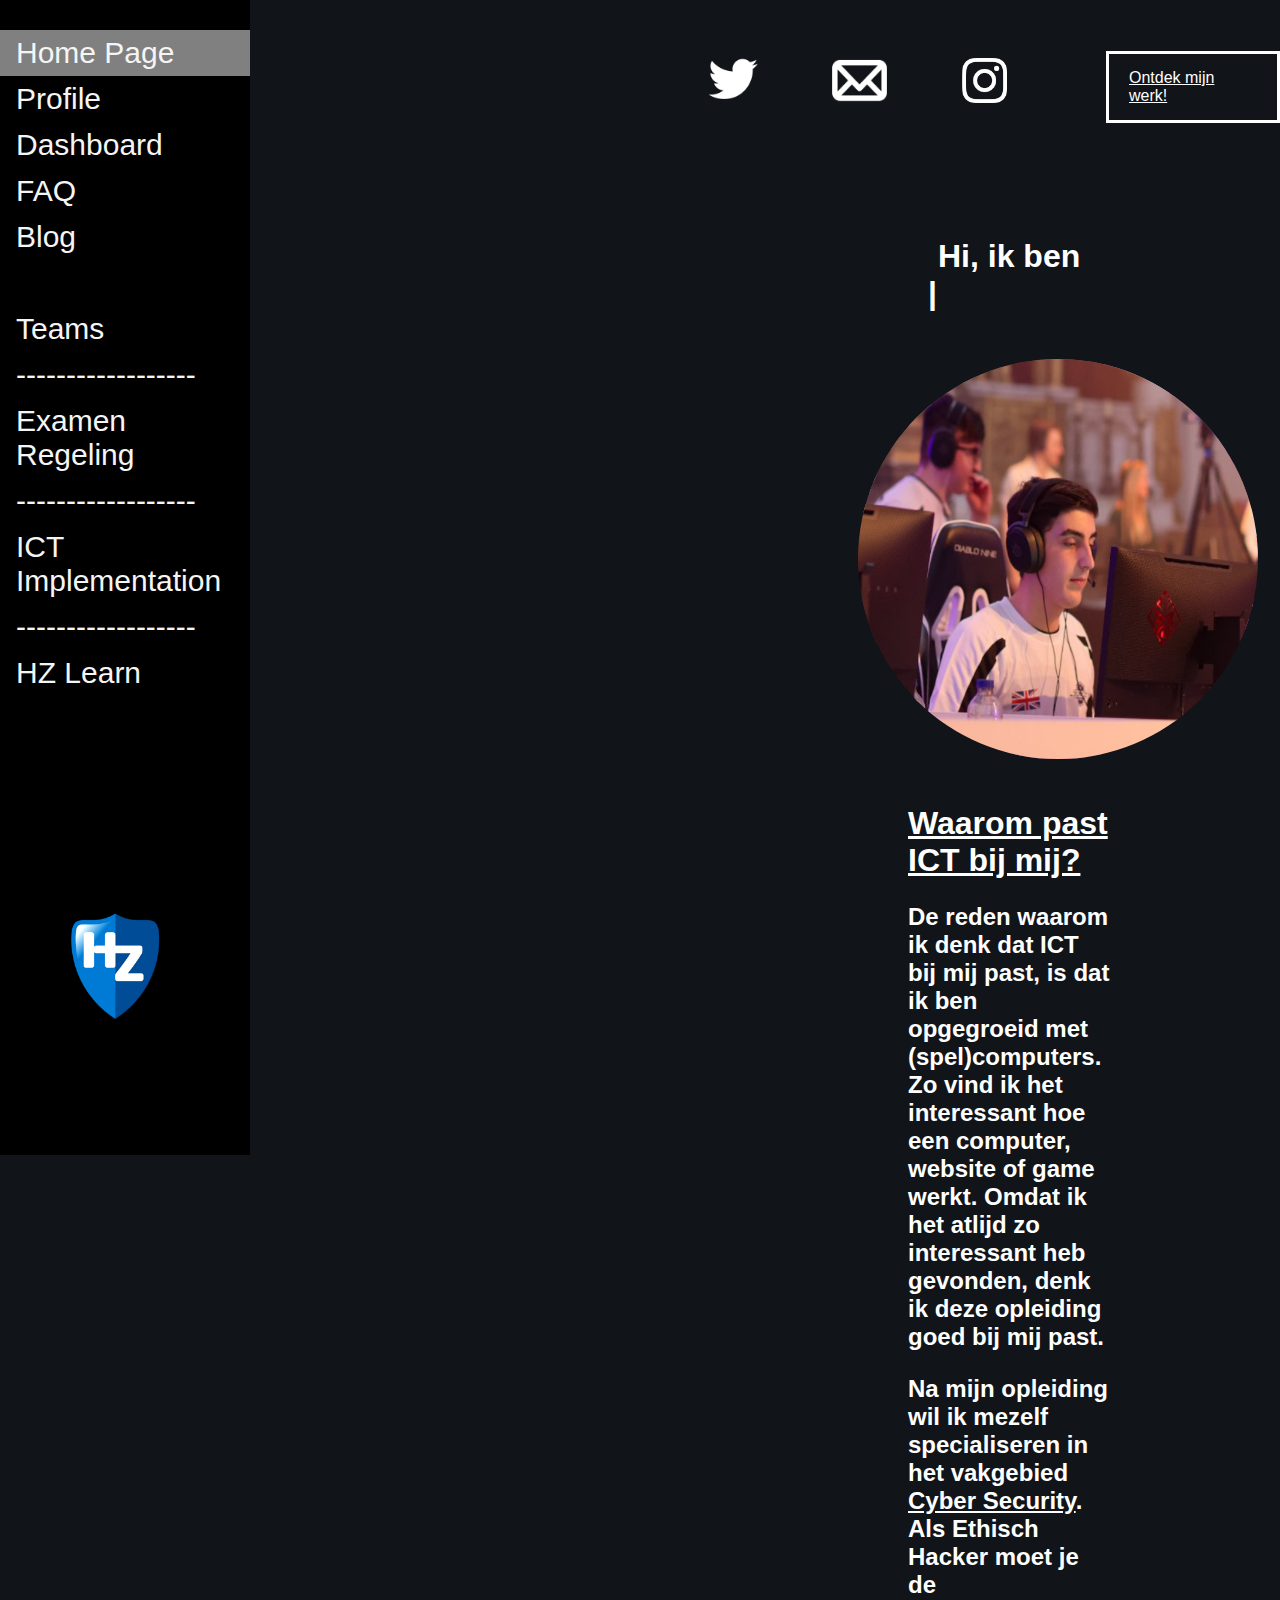
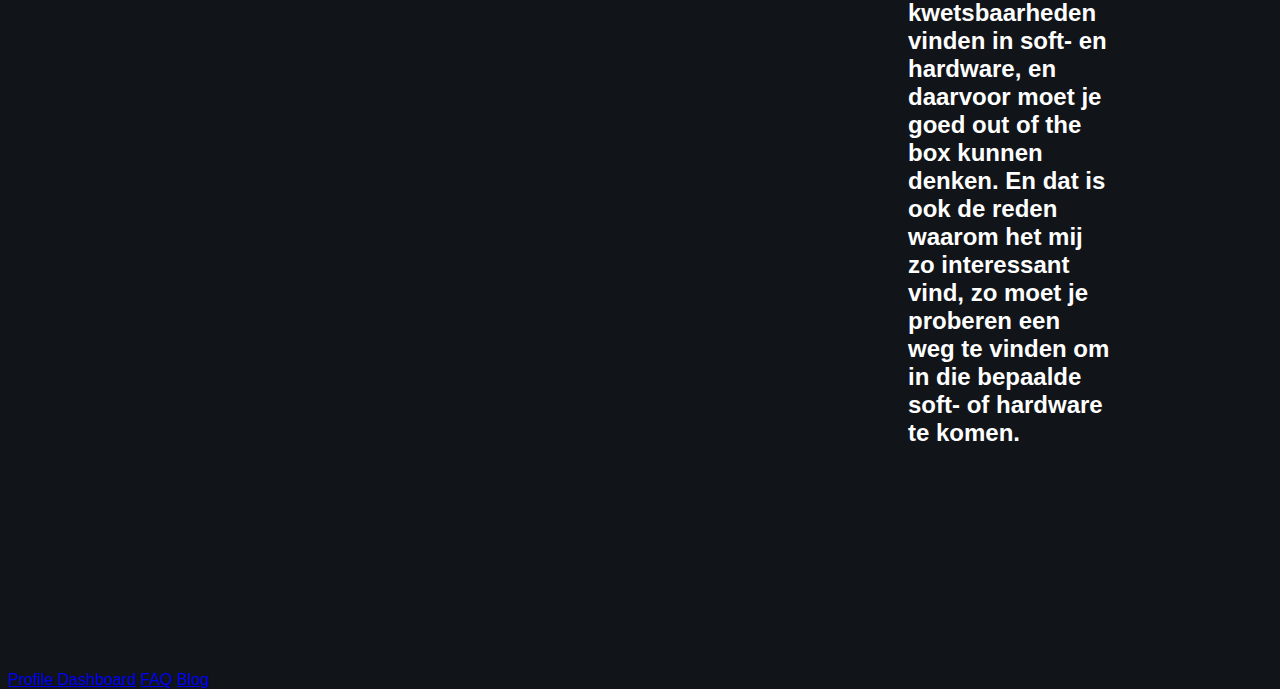
<file: index.html>
<DOCTYPE html>
<html lang="nl">
     
  <head>
         <meta charset="UTF8">
         <link rel="stylesheet" href="css/style-general.css"> 
         <link rel="stylesheet" href="css/style-index.css"> 
         <title>Home Page</title>
   </head>
      
      
   <body>
    <div class="sidebar">
      <a href="index.html" class="active">Home Page</a>
      <a href="profile.html">Profile</a>
      <a href="dashboard.html">Dashboard</a>
      <a href="faq.html">FAQ</a>
      <a href="blog.html">Blog</a>
      <a>&nbsp</a>
      <a href="https://teams.microsoft.com/l/channel/19%3a2e2afa0286b04932be16cb8ad2d9d2c0%40thread.skype/Algemeen?groupId=95bddebc-a340-4d88-81fc-b80e0bfc70c3&amp;tenantId=4c16deb3-342d-4fca-bcd5-b1429308034c">Teams</a>
      <a>------------------</a>
      <a href="https://hz.nl/uploads/documents/1.4-Over-de-HZ/1.4.3.-Regelingen-en-documenten/NL/5.-Onderwijs-examenregelingen/Onderwijs-en-examenregeling/OER-HZ-Bacheloropleiding-voltijd-2022-2023-DEF-13-juni.pdf">Examen Regeling </a>
      <a>------------------</a>
      <a href="https://hz.nl/uploads/documents/1.4-Over-de-HZ/1.4.3.-Regelingen-en-documenten/OERS/2021-2022/11.-Uitvoeringsregeling-OER-ICT-Voltijd-2021-2022.pdf">ICT Implementation</a>
      <a>------------------</a>
      <a href="https://learn.hz.nl/course/view.php?id=23602#section-1">HZ Learn</a>
      <a class="hzlogo" href="https://hz.nl/"> <img src="img/hz-logo%20(1)_low.png" alt="HZ Logo" width="150" height="150"></a>
    </div>

   <header>       
       <a  class="twitterlink" href="http://www.twitter.com/@TubieSwims">
         <img src="img/twitterwit.png" alt="Twitter" width="50" height="50">
       </a> 
       <a  class="instalink" href="https://www.instagram.com/uriel.baron/">
         <img src="img/TQnew-Instagram-Qlogo-white-glyph-1200x1199.png" alt="Instagram" width="45" height="45">
       </a>
       <a  class="maillink"  href="mailto:baro0002@hz.nl ?subject=[Contact]">
          <img src="img/mail.png" alt="mail" width="55"  height="55">
       </a>
       <a class="Githublink" href="https://github.com/UBaron">Ontdek mijn werk!</a>
   </header>

       <h1 class="typewriter"> Hi, ik ben Uriël :)</h1>
   <main>
       <div class="hoverpic">
          <img class="profilepicback" src="img/unicornme.png" alt="ProfilePic2">
          <img class="profilepicfront" src="img/WeLAN.png" alt="ProfilePic1">
     
          
   <section class="waaromict">
          <h1> <u>Waarom past ICT bij mij?</u></h1>
        
          <h2> 
             <p> De reden waarom ik denk dat ICT bij mij past, 
              is dat ik ben opgegroeid met (spel)computers.
              Zo vind ik het interessant hoe een computer, website of game werkt.
              Omdat ik het atlijd zo interessant heb gevonden, 
              denk ik deze opleiding goed bij mij past.
              </p>
              <p>
                
              </p>
             <p> Na mijn opleiding wil ik mezelf specialiseren in het vakgebied
              <u>Cyber Security</u>. Als Ethisch Hacker moet je de kwetsbaarheden vinden
              in soft- en hardware, en daarvoor moet je goed out of the box kunnen denken.
              En dat is ook de reden waarom het mij zo interessant vind, zo moet je 
              proberen een weg te vinden om in die bepaalde soft- of hardware te komen.
              </p>
          </h2>
    </section>

     <nav>
        <a href="profile.html"> Profile </a>  
        <a href="dashboard.html">Dashboard</a>
        <a href="faq.html">FAQ</a>
        <a href="blog.html">Blog</a>
     </nav>

     </main>

   </body>

 </html>
     
 <Directhost "C:/Users/baron/Desktop/GIT PULL"
 <Directory "C:/Users/baron/Desktop/GIT PULL"
</file>
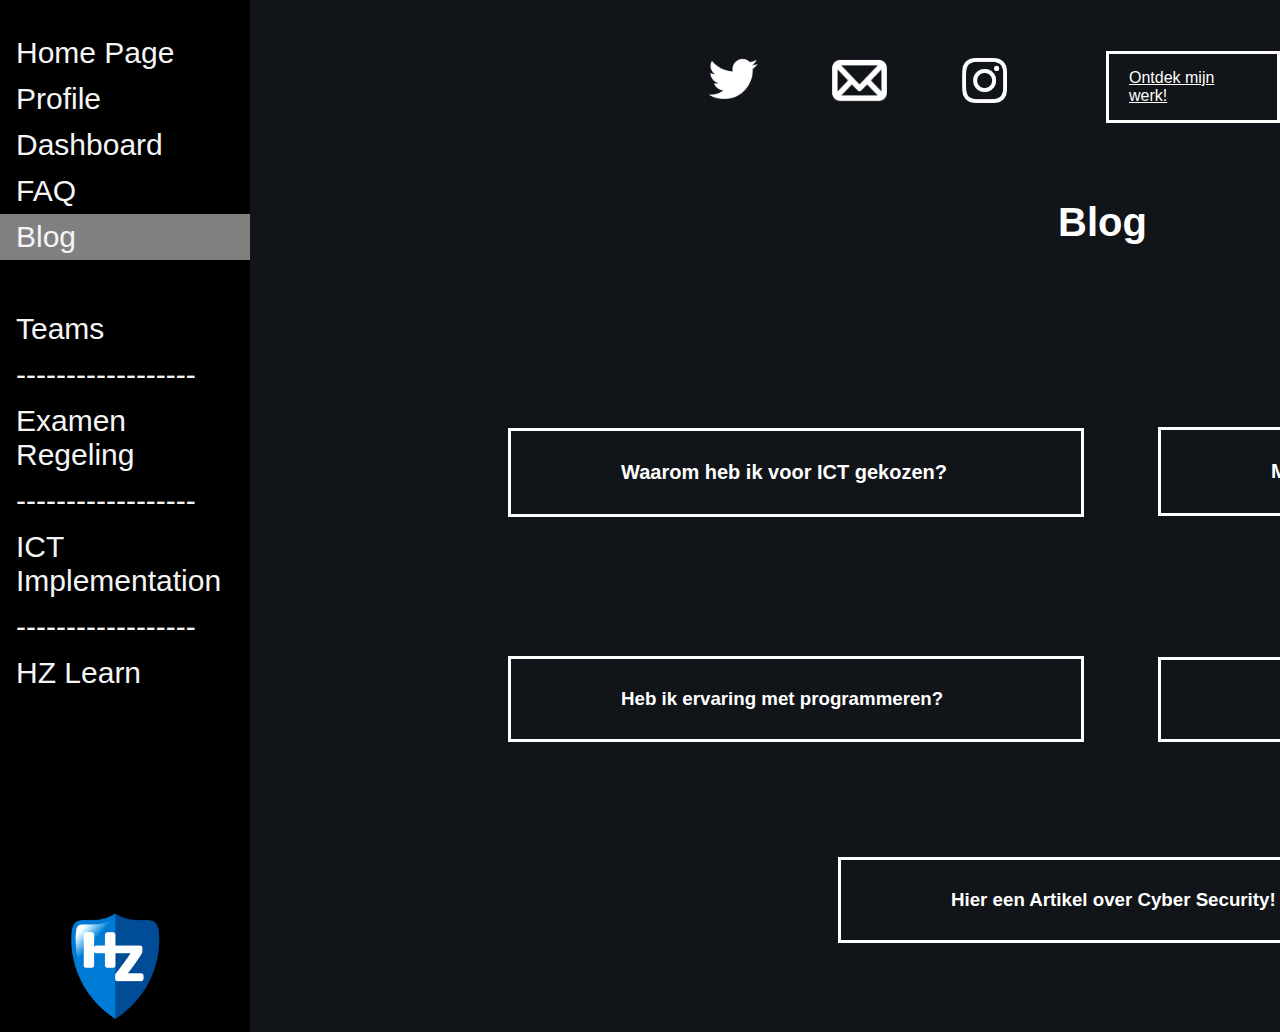
<file: blog.html>
<DOCTYPE html>
  <html lang="nl">

  <head>
    <meta charset="UTF8">
    <link rel="stylesheet" href="css/style-general.css">
    <link rel="stylesheet" href="css/style-blog.css">
    <title>Blog</title>
  </head>

  <body>
    <div class="sidebar">
      <a href="index.html">Home Page</a>
      <a href="profile.html">Profile</a>
      <a href="dashboard.html">Dashboard</a>
      <a href="faq.html">FAQ</a>
      <a href="blog.html" class="active">Blog</a>
      <a>&nbsp</a>
      <a href="https://teams.microsoft.com/l/channel/19%3a2e2afa0286b04932be16cb8ad2d9d2c0%40thread.skype/Algemeen?groupId=95bddebc-a340-4d88-81fc-b80e0bfc70c3&amp;tenantId=4c16deb3-342d-4fca-bcd5-b1429308034c">Teams</a>
      <a>------------------</a>
      <a href="https://hz.nl/uploads/documents/1.4-Over-de-HZ/1.4.3.-Regelingen-en-documenten/NL/5.-Onderwijs-examenregelingen/Onderwijs-en-examenregeling/OER-HZ-Bacheloropleiding-voltijd-2022-2023-DEF-13-juni.pdf">Examen Regeling </a>
      <a>------------------</a>
      <a href="https://hz.nl/uploads/documents/1.4-Over-de-HZ/1.4.3.-Regelingen-en-documenten/OERS/2021-2022/11.-Uitvoeringsregeling-OER-ICT-Voltijd-2021-2022.pdf">ICT Implementation</a>
      <a>------------------</a>
      <a href="https://learn.hz.nl/course/view.php?id=23602#section-1">HZ Learn</a>
      <a class="hzlogo" href="https://hz.nl/"> <img src="img/hz-logo%20(1)_low.png" alt="HZ Logo" width="150" height="150"></a>
    </div>

    <header>
      <a class="twitterlink" href="http://www.twitter.com/@TubieSwims">
        <img src="img/twitterwit.png" alt="Twitter" width="50" height="50">
      </a>
      <a class="instalink" href="https://www.instagram.com/uriel.baron/">
        <img src="img/TQnew-Instagram-Qlogo-white-glyph-1200x1199.png" alt="Instagram" width="45" height="45">
      </a>
      <a class="maillink" href="mailto:baro0002@hz.nl ?subject=[Contact]">
        <img src="img/mail.png" alt="mail" width="55" height="55">
      </a>
      <a class="Githublink" href="https://github.com/UBaron">Ontdek mijn werk!</a>
    </header>

    <Main>




        <h2 class="BlogTitle">Blog</h2>

            <div>
        <label for="check1" class="togButton1">
          <h3 class="choicehead">Waarom heb ik voor ICT gekozen?</h3>
        </label>
        <input type="checkbox" class="togCheck1" id="check1" />
        <div class="togContent1">
          <p class="choicetext">Momenteel is er veel vraag naar ICT'ers, zo weet ik dat ik
            na het behalen van mijn diploma snel aan de slag kan! Ook is het inkomen van een ICT'er
            best hoog, en dat maakt het nog beter! Maar het belangrijkste voor mij is, is dat ik
            het met plezier ga doen. En op het moment heb ik het echt naar mijn zin! Na het behalen
            van mijn diploma, wil ik mij gaan specialiseren als Ethisch Hacker. Daarvoor moet je een
            diploma ICT voor hebben.
          </p>
        </div>
      </div>

      <div>
        <label for="check2" class="togButton2">
          <h3 class="swothead">Mijn persoonlijke SWOT analyse.</h3>
        </label>
        <input type="checkbox" class="togCheck2" id="check2" />
        <div class="togContent2">
          <p>
          <ol class="swottext">
            <li>Strengths:
              <ul>
                <li>Doorzettingsvermogen (haal altijd wel het beste uit mezelf</li>
                <li>Concentratie: Kan in 1 stuk door voor een lange tijd werken, zonder afgeleid te worden. </li>
                <li>Georganiseerd: Ik probeer altijd zo georganiseerd mogelijk te werken, om stress en fouten te
                  vermijden.</li>
              </ul>
            </li>
            <li>Weaknesses: Meer zelfverzekerd zijn over wat ik doe, soms vraag ik om bevestiging. Maar achteraf blijkt
              het dat het niet nodig was.</li>
            <li>Opportunities: Door een stage/project een goede werkgever kan gaan vinden.</li>
            <li>Threats: Deadlines niet halen omdat je in een groep moet werken. Wanneer andere hun zaken niet op orde
              hebben, gaat dat invloed hebben op het resultaat.</li>
          </ol>
          </p>
        </div>
      </div>

      <div>
        <label for="check3" class="togButton3">
          <h3 class="prohead">Heb ik ervaring met programmeren?</h3>
        </label>
        <input type="checkbox" class="togCheck3" id="check3" />
        <div class="togContent3">
          <p class="protext">Dit is de eerste keer dat ik iets met HTML en CSS doe.
            2 weken geleden is het de eerste keer dat ik het ooit had gezien/gebruikt.
            Maar ik vind het oprecht super leuk en interessant om te doen.
            Het meest interessantste vind ik dat je letterlijk alles kan maken wat je wilt!</p>
        </div>
      </div>

      <div>
        <label for="check4" class="togButton4">
          <h3 class="feedhead">Mijn feedback op mijn SKC.</h3>
        </label>
        <input type="checkbox" class="togCheck4" id="check4" />
        <div class="togContent4">
          <p class="feedtext"> Mevrouw Weertjes had een positieve feedback op mijn SWOT,
            zo vond ze het goed dat ik de risico's herkende van het werken in een groep. Ook vond
            ze het interessant dat ik wilde gaan doen met Cyber Security, ze legde toen ook uit
            dat we "Cyber Security" pas in het tweede jaar kregen. Ook gaf ze de tip me om veel
            feedback te vragen! Zo leer ik het meeste en een ontwikkelingspunt van deze opleiding!
            Zelf ben ik blij met de feedback die mevrouw Weertjes heeft gegeven!
          </p>
        </div>
      </div>

      <div>
        <label for="check5" class="togButton5">
          <h3 class="arthead">Hier een Artikel over Cyber Security!</h3>
        </label>
        <input type="checkbox" class="togCheck5" id="check5" />
        <div class="togContent5">
          <p class="arttext">Klik <a class="artlink"
              href="https://www.compact.nl/articles/cyber-security-een-onderwerp-voor-aan-de-bestuurstafel/">hier</a>
            voor een artikel over Cyber Security!</p>
        </div>
      </div>

    </Main>
  </body>

  </html>


  <Directhost "C:/Users/baron/Desktop/GIT PULL" <Directory "C:/Users/baron/Desktop/GIT PULL"
</file>
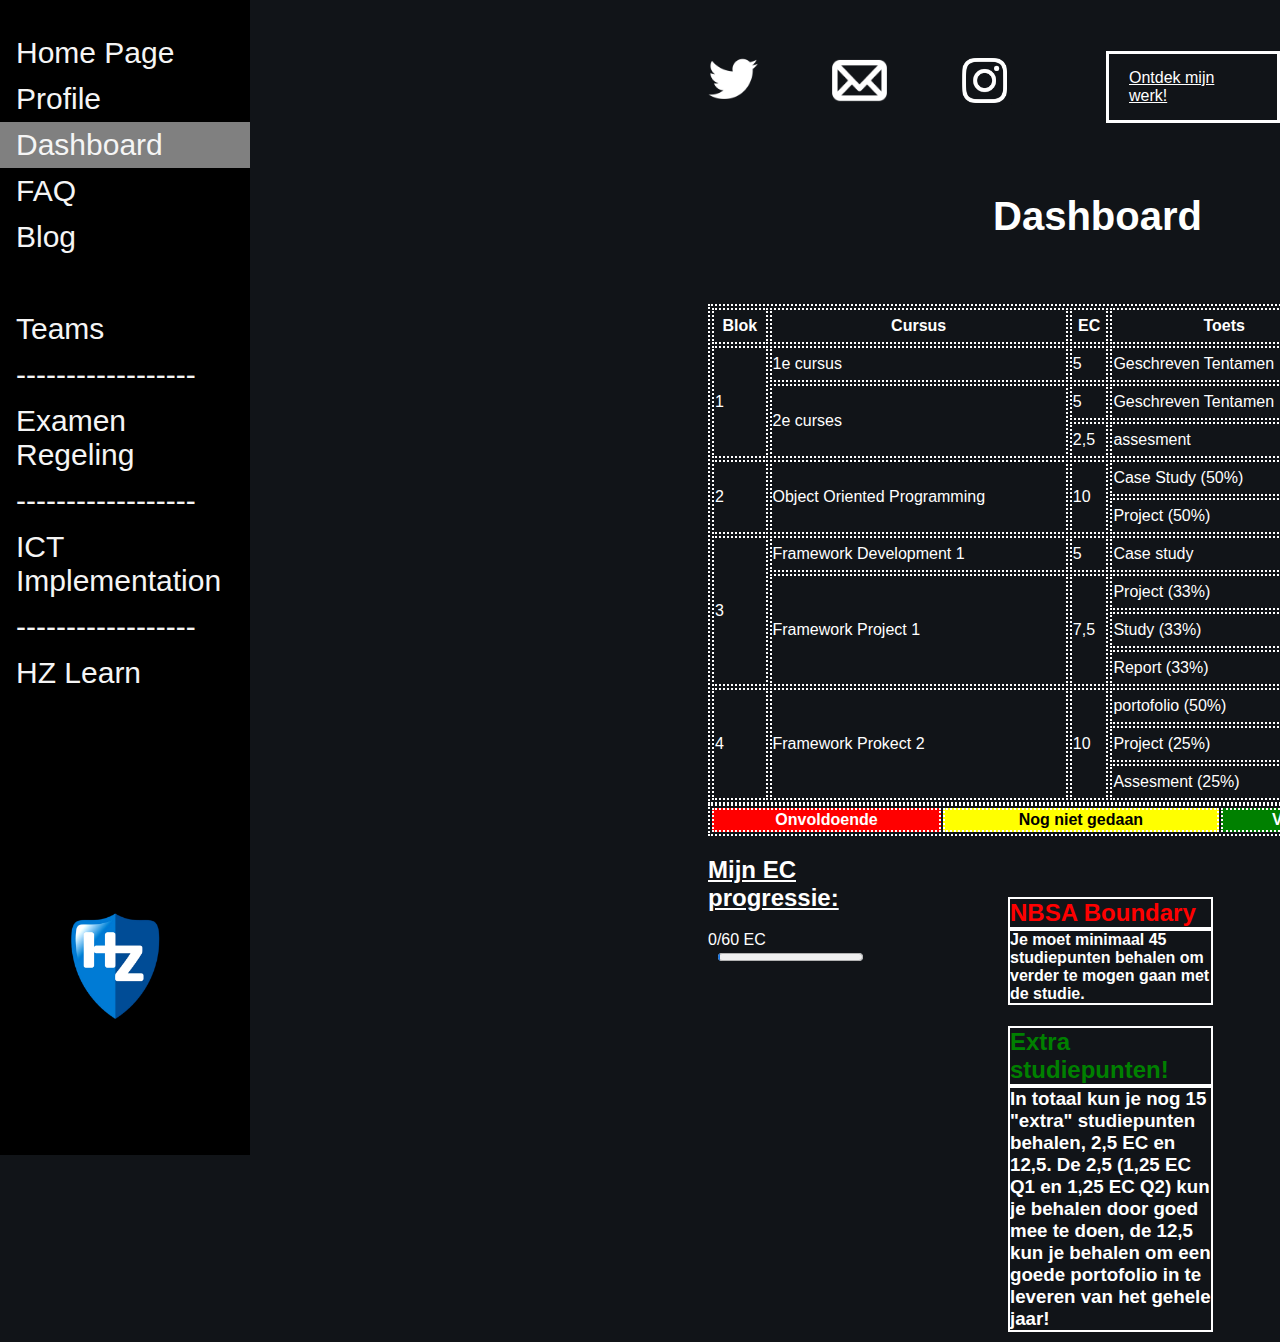
<file: dashboard.html>
<DOCTYPE html>
  <html lang="nl">

  <head>
    <meta charset="UTF8">
    <link rel="stylesheet" href="css/style-general.css">
    <link rel="stylesheet" href="css/style-dashboard.css">
    <title>Dashboard</title>
  </head>

  <body>
    <div class="sidebar">
      <a href="index.html">Home Page</a>
      <a href="profile.html">Profile</a>
      <a href="dashboard.html" class="active">Dashboard</a>
      <a href="faq.html">FAQ</a>
      <a href="blog.html">Blog</a>
      <a>&nbsp</a>
      <a href="https://teams.microsoft.com/l/channel/19%3a2e2afa0286b04932be16cb8ad2d9d2c0%40thread.skype/Algemeen?groupId=95bddebc-a340-4d88-81fc-b80e0bfc70c3&amp;tenantId=4c16deb3-342d-4fca-bcd5-b1429308034c">Teams</a>
      <a>------------------</a>
      <a href="https://hz.nl/uploads/documents/1.4-Over-de-HZ/1.4.3.-Regelingen-en-documenten/NL/5.-Onderwijs-examenregelingen/Onderwijs-en-examenregeling/OER-HZ-Bacheloropleiding-voltijd-2022-2023-DEF-13-juni.pdf">Examen Regeling </a>
      <a>------------------</a>
      <a href="https://hz.nl/uploads/documents/1.4-Over-de-HZ/1.4.3.-Regelingen-en-documenten/OERS/2021-2022/11.-Uitvoeringsregeling-OER-ICT-Voltijd-2021-2022.pdf">ICT Implementation</a>
      <a>------------------</a>
      <a href="https://learn.hz.nl/course/view.php?id=23602#section-1">HZ Learn</a>
      <a class="hzlogo" href="https://hz.nl/"> <img src="img/hz-logo%20(1)_low.png" alt="HZ Logo" width="150" height="150"></a>
    </div>

    <header>
      <a class="twitterlink" href="http://www.twitter.com/@TubieSwims">
        <img src="img/twitterwit.png" alt="Twitter" width="50" height="50">
      </a>
      <a class="instalink" href="https://www.instagram.com/uriel.baron/">
        <img src="img/TQnew-Instagram-Qlogo-white-glyph-1200x1199.png" alt="Instagram" width="45" height="45">
      </a>
      <a class="maillink" href="mailto:baro0002@hz.nl ?subject=[Contact]">
        <img src="img/mail.png" alt="mail" width="55" height="55">
      </a>
      <a class="Githublink" href="https://github.com/UBaron">Ontdek mijn werk!</a>
    </header>

    <Main>
      <h1 class="dashtitle">Dashboard</h1>
      <div>
        <table class="tabel">
          <tr>
            <th>Blok </th>
            <th>Cursus</th>
            <th>EC</th>
            <th>Toets</th>
            <th>Cijfer</th>
          </tr>
          <tr>
            <td rowspan="3">1</td>
            <td>1e cursus</td>
            </td>
            <td>5</td>
            <td>Geschreven Tentamen</td>
            <td class="TBA">TBA</td>
          </tr>
          <tr>
            <td rowspan="2"> 2e curses</th>
            <td>5</th>
            <td>Geschreven Tentamen</th>
            <td class="TBA">TBA</td>
          </tr>
          <tr>
            <td>2,5</td>
            <td>assesment</td>
            <td class="TBA">TBA</td>
          </tr>
          <tr>
            <td rowspan="2">2</td>
            <td rowspan="2">Object Oriented Programming</td>
            <td rowspan="2">10</td>
            <td>Case Study (50%)</td>
            <td class="TBA">TBA</td>
          </tr>
          <tr>
            <td>Project (50%)</td>
            <td class="TBA">TBA</td>
          </tr>
          <tr>
            <td rowspan="4">3</td>
            <td>Framework Development 1</td>
            <td> 5</td>
            <td>Case study</td>
            <td class="TBA">TBA</td>
          </tr>
          <tr>
            <td rowspan="3">Framework Project 1</td>
            <td rowspan="3">7,5</td>
            <td>Project (33%)</td>
            <td class="TBA">TBA</td>
          </tr>
          <tr>
            <td>Study (33%)</td>
            <td class="TBA">TBA</td>>
          </tr>
          <tr>
            <td>Report (33%)</td>
            <td class="TBA">TBA</td>
          </tr>
          <tr>
            <td rowspan="4">4</td>
            <td rowspan="4">Framework Prokect 2</td>
            <td rowspan="4">10</td>
            <td>portofolio (50%)</td>
            <td class="TBA">TBA</td>
          </tr>
          <tr>
            <td>Project (25%)</td>
            <td class="TBA">TBA</td>
          </tr>
          <tr>
            <td>Assesment (25%)</td>
            <td class="TBA">TBA</td>
          </tr>
        </table>

        <table class="cijfers">
          <tr>
            <th class="onvoldoende">Onvoldoende</th>
            <th class="nietgdn">Nog niet gedaan</th>
            <th class="voldoende">Voldoende</th>
          </tr>
        </table>
      </div>


      <div>
        <h2 class="ptitle">Mijn EC progressie:</h2>
        <label class="plabel" for="progressbar">0/60 EC</label>
        <progress class="pbar" id="progressbar" value="1" max="60"> 0%</progress>
      </div>

      <div>
        <h2 class="nbsatitle"> NBSA Boundary</h2>
        <h4 class="nbsatext"> Je moet minimaal 45 studiepunten behalen om verder te mogen gaan met de studie.</h4>
      </div>

      <div>
        <h2 class="extraec"> Extra studiepunten! </h2>
        <h3 class="ectext">In totaal kun je nog 15 "extra" studiepunten behalen, 2,5 EC en 12,5.
          De 2,5 (1,25 EC Q1 en 1,25 EC Q2) kun je behalen door goed mee te doen,
          de 12,5 kun je behalen om een goede portofolio in te leveren van het gehele jaar!
        </h3>
      </div>


    </Main>
  </body>

  </html>



  <Directhost "C:/Users/baron/Desktop/GIT PULL" <Directory "C:/Users/baron/Desktop/GIT PULL"
</file>
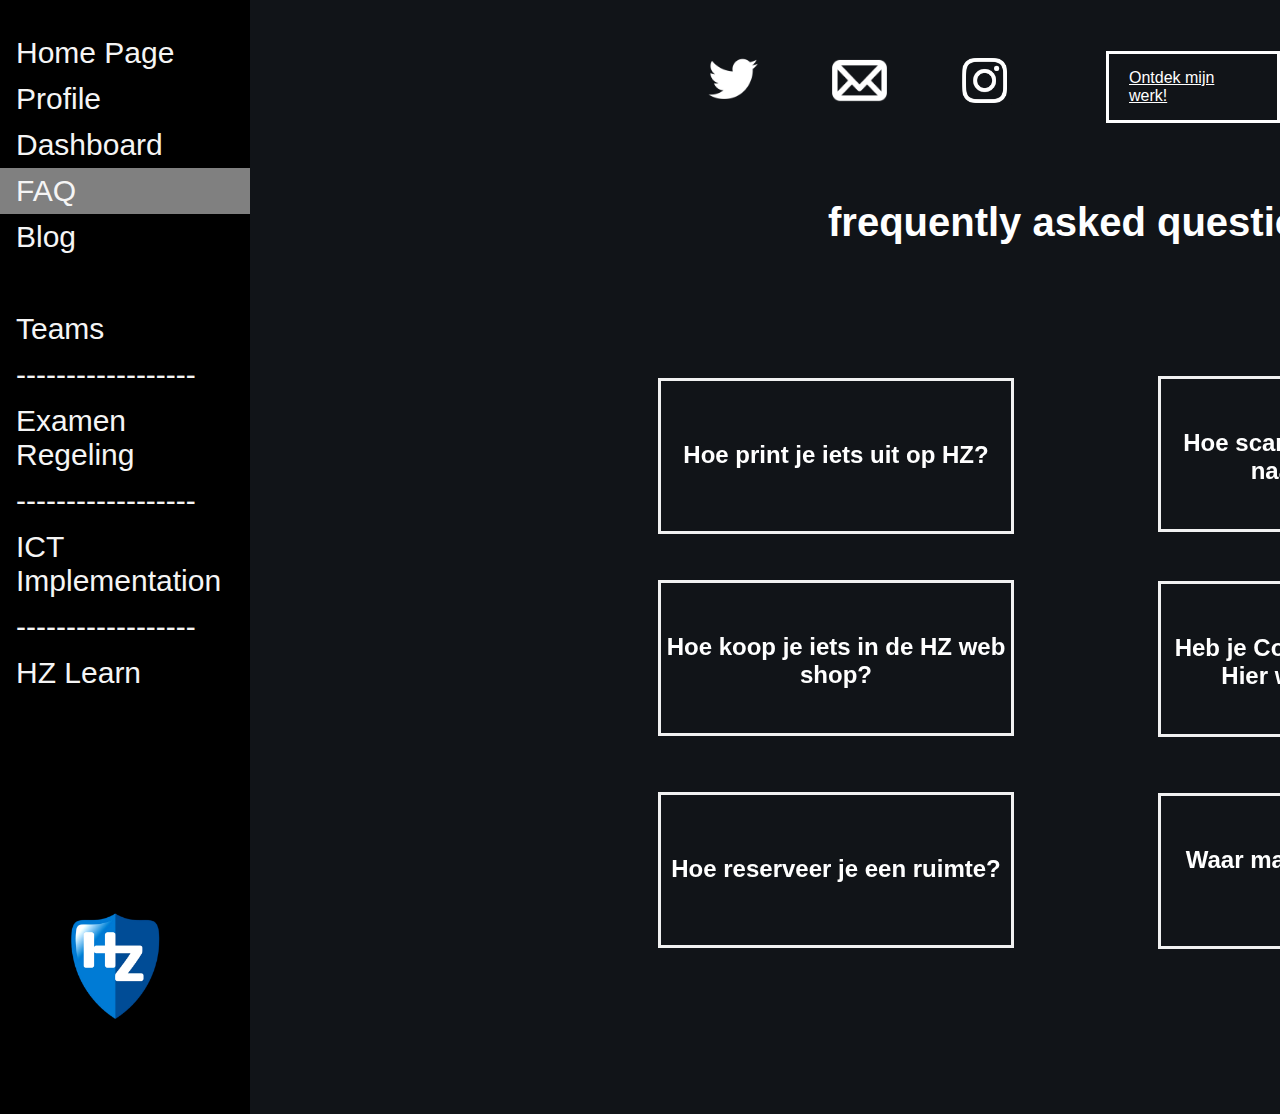
<file: faq.html>
<DOCTYPE html>
  <html lang="nl">

  <head>
    <meta charset="UTF8">
    <link rel="stylesheet" href="css/style-general.css">
    <link rel="stylesheet" href="css/style-faq.css">
    <title>FAQ</title>
  </head>

  <body>
    <div class="sidebar">
      <a href="index.html">Home Page</a>
      <a href="profile.html">Profile</a>
      <a href="dashboard.html">Dashboard</a>
      <a href="faq.html" class="active">FAQ</a>
      <a href="blog.html">Blog</a>
      <a>&nbsp</a>
      <a href="https://teams.microsoft.com/l/channel/19%3a2e2afa0286b04932be16cb8ad2d9d2c0%40thread.skype/Algemeen?groupId=95bddebc-a340-4d88-81fc-b80e0bfc70c3&amp;tenantId=4c16deb3-342d-4fca-bcd5-b1429308034c">Teams</a>
      <a>------------------</a>
      <a href="https://hz.nl/uploads/documents/1.4-Over-de-HZ/1.4.3.-Regelingen-en-documenten/NL/5.-Onderwijs-examenregelingen/Onderwijs-en-examenregeling/OER-HZ-Bacheloropleiding-voltijd-2022-2023-DEF-13-juni.pdf">Examen Regeling </a>
      <a>------------------</a>
      <a href="https://hz.nl/uploads/documents/1.4-Over-de-HZ/1.4.3.-Regelingen-en-documenten/OERS/2021-2022/11.-Uitvoeringsregeling-OER-ICT-Voltijd-2021-2022.pdf">ICT Implementation</a>
      <a>------------------</a>
      <a href="https://learn.hz.nl/course/view.php?id=23602#section-1">HZ Learn</a>
      <a class="hzlogo" href="https://hz.nl/"> <img src="img/hz-logo%20(1)_low.png" alt="HZ Logo" width="150" height="150"></a>
    </div>

    <header>
      <a class="twitterlink" href="http://www.twitter.com/@TubieSwims">
        <img src="img/twitterwit.png" alt="Twitter" width="50" height="50">
      </a>
      <a class="instalink" href="https://www.instagram.com/uriel.baron/">
        <img src="img/TQnew-Instagram-Qlogo-white-glyph-1200x1199.png" alt="Instagram" width="45" height="45">
      </a>
      <a class="maillink" href="mailto:baro0002@hz.nl ?subject=[Contact]">
        <img src="img/mail.png" alt="mail" width="55" height="55">
      </a>
      <a class="Githublink" href="https://github.com/UBaron">Ontdek mijn werk!</a>
    </header>

    <Main>
      <h2 class="faqtitle">frequently asked questions</h2>

      <div class="flip-box1">
        <div class="flip-box-inner1">
          <div class="flip-box-front1">
            <h2 class="printtitle">Hoe print je iets uit op HZ?</h2>
          </div>
          <div class="flip-box-back1">
            <ol>
              <li>Kies je document die je wilt uitprinten.</li>
              <li>Stuur een request naar de printer.</li>
              <li>Ga met je studentenpas naar de printer.</li>
              <li>Scan je studentenpas en selecteer je bestand.</li>
              <li>Print daarna je bestand uit!</li>
            </ol>
          </div>
        </div>
      </div>

      <div class="flip-box2">
        <div class="flip-box-inner2">
          <div class="flip-box-front2">
            <h2 class="scantitle">Hoe scan je een Document naar je laptop?</h2>
          </div>
          <div class="flip-box-back2">
            <h2>Hier een video!</h2>
            <a class="ScanLink" href="https://www.youtube.com/watch?v=fBV5OeNGiCU&t=115s"> Youtube</a>
          </div>
        </div>
      </div>

      <div class="flip-box3">
        <div class="flip-box-inner3">
          <div class="flip-box-front3">
            <h2 class="scantitle">Hoe koop je iets in de HZ web shop?</h2>
          </div>
          <div class="flip-box-back3">
            <ol class="shoptext">
              <li>Ga naar <a class="shoplink"
                  href="https://webshop.hz.nl/webshopapp/defaulten.aspx?menu=082076044027019251066025111065201099237062130097">HZ
                  Web Shop.</a> </li>
              <li>Klik op het producht dat je wilt kopen/heen wilt gaan. </li>
              <li>Doe het product in je winkelwagen.</li>
              <li>Klik daarna op Checkout, en betaal je!</li>
            </ol>
          </div>
        </div>
      </div>

      <div class="flip-box4">
        <div class="flip-box-inner4">
          <div class="flip-box-front4">
            <h2 class="covidtitle">Heb je Covid-19 opgelopen? Hier wat instructies!</h2>
          </div>
          <div class="flip-box-back4">
            <h2>Covid-19? Geen stress! Hier wat instructies en een stappenplan!</h2>
            <a class="CovidLink" href="https://hz.nl/actualiteiten/coronavirus/positief-getest"> Instructies HZ</a>
          </div>
        </div>
      </div>

      <div class="flip-box5">
        <div class="flip-box-inner5">
          <div class="flip-box-front5">
            <h2 class="restitle">Hoe reserveer je een ruimte?</h2>
          </div>
          <div class="flip-box-back5">
            <ol class="restext">
              <li>Klik →<a class="reslink"
                  href="https://hzuniversity.topdesk.net/tas/public/ssp/52a63378-addd-4b21-b808-571200fd8d0c">hier</a>←
                om een reservering te maken! </li>
              <li>Kies dan of je een werkplek, werkruimte, of een AV middel wilt reserveren. </li>
              <li> Selecteer de dag en tijdstip.</li>
              <li> Reserveren!</li>
            </ol>
          </div>
        </div>
      </div>

      <div class="flip-box6">
        <div class="flip-box-inner6">
          <div class="flip-box-front6">
            <h2 class="cartitle">Waar mag je parkeren? En hoe?</h2>
          </div>
          <div class="flip-box-back2">
            <h2>Hier een link met alle instructies!</h2>
            <a class="CarLink" href="https://hz.nl/over-de-hz/contact/middelburg#panel1185176"> HZ Parkeren</a>
          </div>
        </div>
      </div>
    </Main>
  </body>

  </html>




  <Directhost "C:/Users/baron/Desktop/GIT PULL" <Directory "C:/Users/baron/Desktop/GIT PULL"
</file>
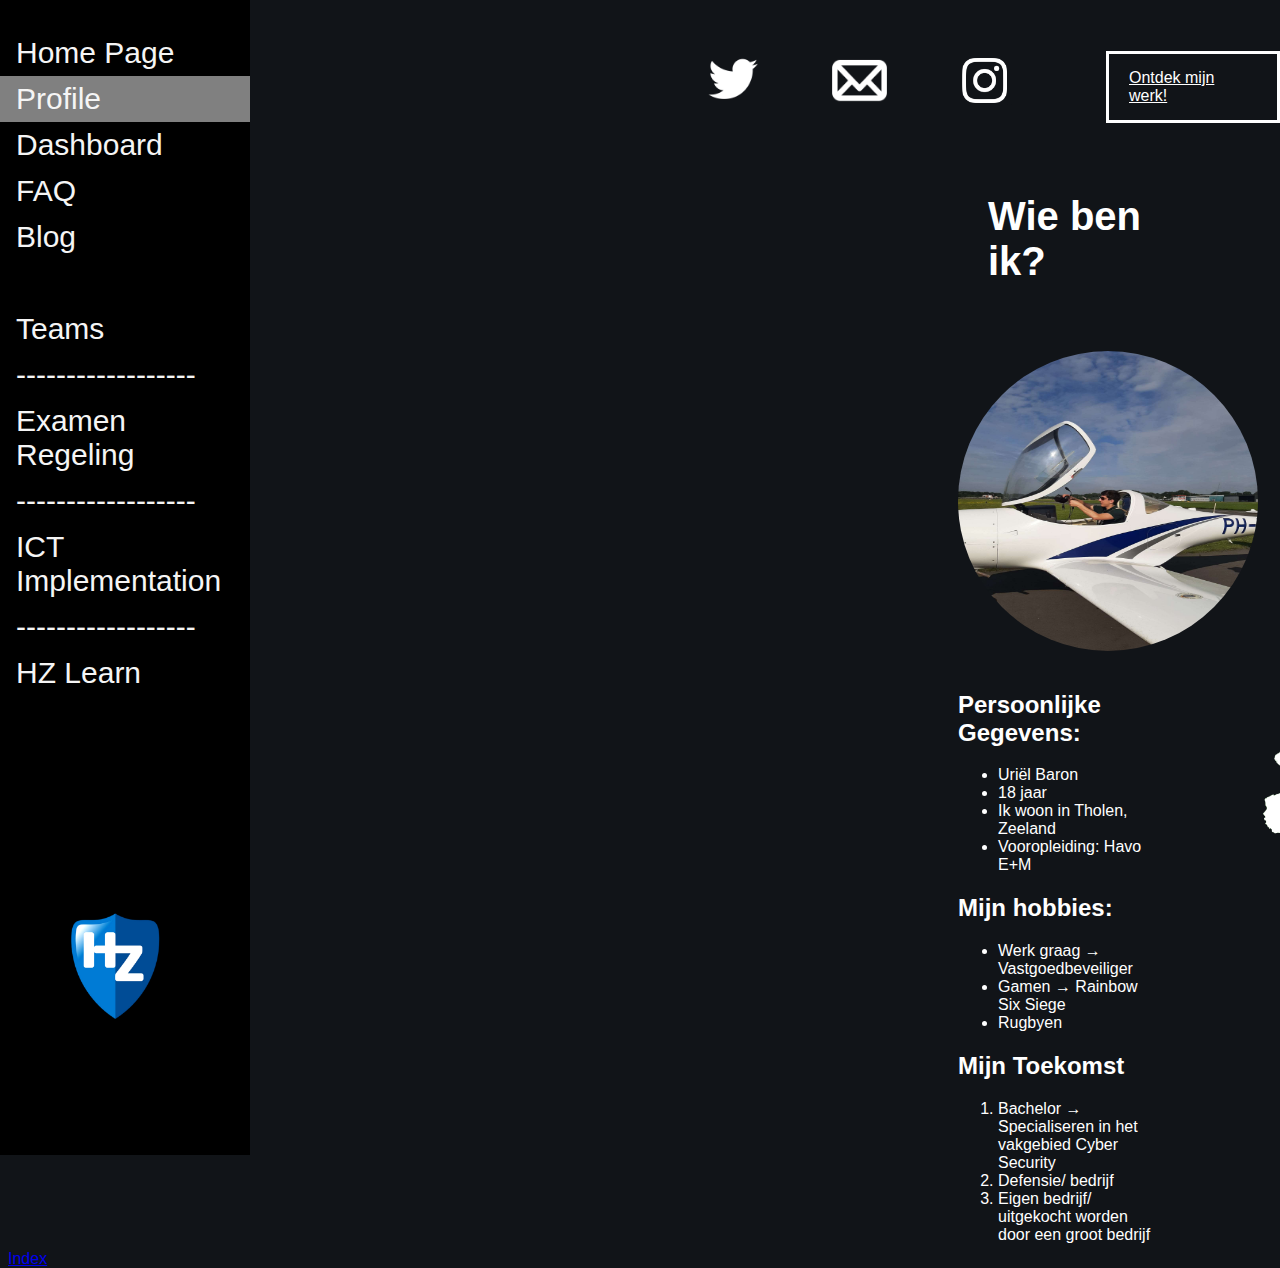
<file: profile.html>
<DOCTYPE html>
  <html lang="nl">
       
    <head>
           <meta charset="UTF8">
           <link rel="stylesheet" href="css/style-general.css"> 
           <link rel="stylesheet" href="css/style-profile.css"> 
           <title>Profile</title>
     </head>

     <body>
      <div class="sidebar">
        <a href="index.html">Home Page</a>
        <a href="profile.html" class="active">Profile</a>
        <a href="dashboard.html">Dashboard</a>
        <a href="faq.html">FAQ</a>
        <a href="blog.html">Blog</a>
        <a>&nbsp</a>
        <a href="https://teams.microsoft.com/l/channel/19%3a2e2afa0286b04932be16cb8ad2d9d2c0%40thread.skype/Algemeen?groupId=95bddebc-a340-4d88-81fc-b80e0bfc70c3&amp;tenantId=4c16deb3-342d-4fca-bcd5-b1429308034c">Teams</a>
        <a>------------------</a>
        <a href="https://hz.nl/uploads/documents/1.4-Over-de-HZ/1.4.3.-Regelingen-en-documenten/NL/5.-Onderwijs-examenregelingen/Onderwijs-en-examenregeling/OER-HZ-Bacheloropleiding-voltijd-2022-2023-DEF-13-juni.pdf">Examen Regeling </a>
        <a>------------------</a>
        <a href="https://hz.nl/uploads/documents/1.4-Over-de-HZ/1.4.3.-Regelingen-en-documenten/OERS/2021-2022/11.-Uitvoeringsregeling-OER-ICT-Voltijd-2021-2022.pdf">ICT Implementation</a>
        <a>------------------</a>
        <a href="https://learn.hz.nl/course/view.php?id=23602#section-1">HZ Learn</a>
        <a class="hzlogo" href="https://hz.nl/"> <img src="img/hz-logo%20(1)_low.png" alt="HZ Logo" width="150" height="150"></a>
      </div>
  
     <header>       
         <a  class="twitterlink" href="http://www.twitter.com/@TubieSwims">
           <img src="img/twitterwit.png" alt="Twitter" width="50" height="50">
         </a> 
         <a  class="instalink" href="https://www.instagram.com/uriel.baron/">
           <img src="img/TQnew-Instagram-Qlogo-white-glyph-1200x1199.png" alt="Instagram" width="45" height="45">
         </a>
         <a  class="maillink"  href="mailto:baro0002@hz.nl ?subject=[Contact]">
            <img src="img/mail.png" alt="mail" width="55"  height="55">
         </a>
         <a class="Githublink" href="https://github.com/UBaron">Ontdek mijn werk!</a>
     </header>

        <main>
          <h1 class="profiletitle">Wie ben ik?</h1>

          
          <img class="planeimg"  src="/img/plane.jpg" alt="planepic" width="300px" height="300px">
          <img class="zeelandimg" src="/img/zeeland.png" alt="Zeeland" width="150px" height="150px">
        
          <section>
              <article class="textprofile">
            <h2> Persoonlijke Gegevens:</h2>   
            <ul>
              <li>Uriël Baron</li>
              <li>18 jaar</li>
              <li>Ik woon in Tholen, Zeeland</li>
              <li>Vooropleiding: Havo E+M</li>
            </ul>
            <h2> Mijn hobbies:</h2>   
            <ul>
              <li>Werk graag → Vastgoedbeveiliger</li>
              <li>Gamen → Rainbow Six Siege</li>
              <li>Rugbyen</li>
            </ul>
            <h2> Mijn Toekomst</h2>   
            <ol>
              <li> Bachelor → Specialiseren in het vakgebied Cyber Security </li>
              <li> Defensie/ bedrijf</li>
              <li> Eigen bedrijf/ uitgekocht worden door een groot bedrijf</li>
            </ol>
          </article>
       </section>
       <nav>
        <a href="./index.html"> Index </a>
       </nav>
    </main>
      </body>
    </html>


    <Directhost "C:/Users/baron/Desktop/GIT PULL"
    <Directory "C:/Users/baron/Desktop/GIT PULL"
</file>
<file: css/style-general.css>
body, html {
    height: 125%;
    width:  40%;
    }    
    body {
        color : white;
        background-color: rgb(17, 20, 24);
        font-family: Arial, Helvetica, sans-serif    
    }

    nav {
        color: blue;
    }
    
    .twitterlink {
        position: relative; 
        left: 700px;
        top: 40px;
        color: rgb(17, 20, 24);
    }

    .instalink {
        position: relative;
        left: 900px;
        top: 40px;
        color: rgb(17, 20, 24);
    }

    .maillink {
        position: relative;
        left: 720px;
        top: 45px;
        color: rgb(17, 20, 24);
    }

    .sidebar {
        height: 125%;
        width: 250px;
        position: fixed;
        z-index: 1;
        top: 0px;
        left: 0;
        background-color: black;
        overflow-x: hidden;
        padding-top: 30px;
    }

    .sidebar a{
        padding: 6px 8px 6px 16px;
        text-decoration: none;
        font-size: 30px;
        color: whitesmoke;
        display: block;
    }

    .sidebar a:hover {
        color: lightskyblue;
    }

    .githublink {
        position: relative;
        border: 3px solid white ;
        transition: all 300ms;
        top: 21px;
        left: 1000px;
        color: white;
        padding: 15px 20px;
    }

     .hzlogo {
        position: relative;
        top: 190px;
        left: 25px;
    }

   .githublink {
    position: absolute;
    border: 3px solid white;
    transition: all 300ms;
    top: 51px;
    left: 1106px;
    color: white;
    padding: 15px 20px;
   }

   .active {
    background-color: grey;
   }
</file>
<file: css/style-index.css>
body{
    min-height: 100vh;
    background-color: rgb(17, 20, 24);
    font-family: Arial, Helvetica, sans-serif;
}

h1 {

    font-family: Arial, Helvetica, sans-serif;
    color: white;
}

.typewriter {
    position: relative;
    top: 150px;
    left: 930px;
}
.typewriter::after {
    content: "|";
    position: absolute;
    right: 10;
    color: white;
    background-color: rgb(17, 20, 24);
    width: 100%;
    animation: typing 2.5s steps(20) alternate infinite,
    line  0.5s  infinite;
}
@keyframes typing{
    to{
        width: 0%;
    }
}
@keyframes line {
    50%{
        color: transparent;
    }
}

.profilepicfront {
    border-radius: 50%;
    position: relative;
    top:  -150px;
    left:  900px;
}

.profilepicback {
    border-radius: 50%;
    position: relative;
    top:  175px;
    left: 850px;
    width: 400px;
    height: 400px;

}
.profilepicfront {
    border-radius: 50%;
    position: relative;
    top:   -225px;
    left:  850px;
    height: 400px;
    width: 400px;
    opacity: 1;
    transition: all 0.9s ease;
}
.profilepicfront:hover{
   opacity: 0; 
}

.waaromict {
    position: relative;
    left: 900px;
    top: -200px;
}
</file>
<file: css/style-blog.css>
body, html {
    height: 105%;
    }
    
    body {
        color : white;
        background-color: rgb(17, 20, 24);
    }

    .choicehead {
        font-size: 20 ;
        position: relative;
        left: 100px;
      }

      
    .choicetext {
        position: relative;
        font-size: 15 ;
        top: -45px;
     }

     .swothead {
        font-size: 20 ;
        position: relative;
        left: 100px;
      }

      
      .swottext {
        position: relative;
        top: -100px;
        font-size: 15 ;
     }

     .protext {
        position: relative;
        top: -45px;
     }
       .prohead {
        position: relative;
        left: 100px;
       }

       .feedtext {
        position: relative;
        top: -40px;
       }

       .feedhead {
        position: relative;
        left: 140px;
       }

       .artlink {
        color: white;
       }

       .arthead {
        position: relative;
        left: 100px;
       }

       .arttext {
        position: relative;
       top: -30px;
       }

    .togButton1 {
        position: relative;
        left: 500px;
        top: 250px;
        display: block;
        border: 3px solid white;
        width: 550px;
        padding: 10px;
        color: white;
        background: transparent;
        cursor: pointer;
      }

    .togContent1 {
        position: relative;
        left: 500px;
        top: 229px;
        max-height: 0;
        opacity: 0;
        width: 570px;
        height: 110px;
        visibility: hidden;
        transition: max-height 0.5s;
      }

    .togCheck1:checked + .togContent1 {
        max-height: 100vh; 
        opacity: 1;
        visibility: visible;
  }

   
  .togContent1 { 
    background: transparent;
    border: 3px solid white;
    border-style: dashed;
 }

  .togContent1 p {
    padding: 50px 10px;
    margin: 0;
  }


  .togButton2 {
    position: relative;
    left: 1150px;
    top: 135px;
    display: block;
    border: 3px solid white;
    width: 550px;
    padding: 10px;
    color: white;
    background: transparent;
    cursor: pointer;
  }

.togContent2 {
    position: relative;
    left: 1150px;
    top: 113px;
    max-height: 0;
    opacity: 0;
    width: 570px;
    height: 250px;
    visibility: hidden;
    transition: max-height 0.5s;
  }

.togCheck2:checked + .togContent2 {
max-height: 100vh; 
opacity: 1;
visibility: visible;
}


.togContent2 { 
background: transparent;
border: 3px solid white;
border-style: dashed;
}

.togContent2 p {
padding: 50px 10px;
margin: 0;
}

.togButton3 {
    position: relative;
    left: 500px;
    top: 250px;
    display: block;
    border: 3px solid white;
    width: 550px;
    padding: 10px;
    color: white;
    background: transparent;
    cursor: pointer;
  }

.togContent3 {
    position: relative;
    left: 500px;
    top: 228px;
    max-height: 0;
    opacity: 0;
    width: 570px;
    height: 80px;
    visibility: hidden;
    transition: max-height 0.5s;
  }

.togCheck3:checked + .togContent3 {
    max-height: 100vh; 
    opacity: 1;
    visibility: visible;
}


.togContent3 { 
background: transparent;
border: 3px solid white;
border-style: dashed;
}

.togContent3 p {
padding: 50px 10px;
margin: 0;
}

.togButton4 {
    position: relative;
    left: 1150px;
    top: 140px;
    display: block;
    border: 3px solid white;
    width: 550px;
    padding: 10px;
    color: white;
    background: transparent;
    cursor: pointer;
  }

.togContent4 {
    position: relative;
    left: 1150px;
    top: 119px;
    max-height: 0;
    opacity: 0;
    width: 570px;
    height: 140px;
    visibility: hidden;
    transition: max-height 0.5s;
  }

.togCheck4:checked + .togContent4 {
    max-height: 100vh; 
    opacity: 1;
    visibility: visible;
}


.togContent4 { 
background: transparent;
border: 3px solid white;
border-style: dashed;
}

.togContent4 p {
padding: 50px 10px;
margin: 0;
}

.togButton5 {
    position: relative;
    left: 830px;
    top: 230px;
    display: block;
    border: 3px solid white;
    width: 550px;
    padding: 10px;
    color: white;
    background: transparent;
    cursor: pointer;
  }

.togContent5 {
    position: relative;
    left: 830px;
    top: 209px;
    max-height: 0;
    opacity: 0;
    width: 570px;
    height: 55px;
    visibility: hidden;
    transition: max-height 0.5s;
  }

.togCheck5:checked + .togContent5 {
    max-height: 100vh; 
    opacity: 1;
    visibility: visible;
}


.togContent5 { 
background: transparent;
border: 3px solid white;
border-style: dashed;
}

.togContent5 p {
padding: 50px 10px;
margin: 0;
}

.blogtitle {
  position: relative;
  top: 100px;
  left: 1050px;
  font-size: 40 ;
}
</file>
<file: css/style-dashboard.css>
body, html {
width: 40%;    
height: 100%;
}

    
    body {
        color : white;
        background-color: rgb(17, 20, 24);
    }
    nav {
        font-family: Arial, Helvetica, sans-serif;
        color: blue;
    }
    h1  {
        color: white
    }

    table, th,td {
        border: 3px solid white;
        border-width: 2px;
        border-style: dotted;
    }


    .tabel {
        position: relative;
        left: 700px;
        top: 120px;
        width: 700px;
        height: 500px;
    }

    .ptitle {
        position: relative;
        left: 700px;
        top: 120px;
        font-family: Arial, Helvetica, sans-serif;
        text-decoration: underline;
    }
    
    .pbar {
        position: relative;
        left: 710px;
        top: 120px;
        width: 145px;
    }

    .plabel {
        position: relative;
        left: 700px;
        top: 120px;
    }
    .tba {
        color: yellow;
    }

    .cijfers {
        position: relative;
        top: 120px;
        left: 700px;
        width: 700px;
    }

    .onvoldoende {
        background-color: red;
    }

    .nietgdn {
        background-color: yellow;
        color: black;
    }

    .voldoende {
        background-color: green;
    }

    .nbsatitle {
        position: relative;
        left: 1000px;
        top: 32px;
        border: 2px solid white;
        border-style: double;
        color: red;

    }

    .nbsatext {
        position: relative;
        left: 1000px;
        top: 10px;
        border: 2px solid white;
        border-style: double;
        border-width: 2px;
    }

    .extraec {
        position: relative;
        left: 1000px;
        top: 10px;
        color: green;
        border: 2px solid white;
        border-style: double;

    }

    .ectext {
        position: relative;
        left: 1000px;
        top: -10px;
        border: 2px solid white;
        border-style: double;
    }

    .dashtitle {
        position: relative;
        left: 985px;
        top: 100px;
        font-size: 40;
    }
</file>
<file: css/style-faq.css>
html, body {
    height: 100%;
   }
    
    
    body {
        color : white;
        background-color: rgb(17, 20, 24);
    }
    nav {
        font-family: Arial, Helvetica, sans-serif;
        color: blue;
    }

    .faqtitle {
        position: relative;
        font-size: 40;
        left: 820px;
        top: 100px;
        width: 600px;
    }
    .printtitle {
        position: relative;
        top: 40px;
    }

    .scantitle {
        position: relative;
        top: 30px;
    }

    .scanlink {
        color: white;
        font-size: 30;
    }

    .shoplink {
        color: white;
    }

    .shoptext {
        position: relative;
        top: 10px;
    }

    .covidtitle {
        position: relative;
        top: 30px;
    }

    .covidlink {
        position: relative;
        top: -10px;
        color: white;
        font-size: 20;
    }

    .reslink {
        color: white;
    }

    .restitle {
        position: relative;
        top: 40px;
    }

    .restext {
        position: relative;
        top: 10px;
    }

    .cartitle {
        position: relative;
        top: 30px;
    }

    .carlink {
        color: white;
        font-size: 25;
    }

  .flip-box1 {
  position: relative;
  background-color: transparent;
  width: 350px;
  height: 150px;
  border: 3px solid #f1f1f1;
  perspective: 1000px;
  left: 650px;
  top: 200px;
}

.flip-box-inner1 {
  position: relative;
  width: 100%;
  height: 100%;
  text-align: center;
  transition: transform 0.8s;
  transform-style: preserve-3d;
}

.flip-box1:hover .flip-box-inner1 {
  transform: rotateY(180deg);
}

.flip-box-front1, .flip-box-back1 {
  position: absolute;
  width: 100%;
  height: 100%;
  -webkit-backface-visibility: hidden;
  backface-visibility: hidden;
}

.flip-box-front1 {
  background-color: transparent;
  color: white;
}

.flip-box-back1 {
  background-color: transparent;
  color: white;
  transform: rotateY(180deg);
}


.flip-box2 {
  position: relative;
  background-color: transparent;
  width: 350px;
  height: 150px;
  border: 3px solid #f1f1f1;
  perspective: 1000px;
  left: 1150px;
  top: 42px;
}

.flip-box-inner2 {
  position: relative;
  width: 100%;
  height: 100%;
  text-align: center;
  transition: transform 0.8s;
  transform-style: preserve-3d;
}

.flip-box2:hover .flip-box-inner2 {
  transform: rotateY(180deg);
}

.flip-box-front2, .flip-box-back2 {
  position: absolute;
  width: 100%;
  height: 100%;
  -webkit-backface-visibility: hidden;
  backface-visibility: hidden;
}

.flip-box-front2 {
  background-color: transparent;
  color: white;
}

.flip-box-back2 {
  background-color: transparent;
  color: white;
  transform: rotateY(180deg);
}

.flip-box3 {
  position: relative;
  background-color: transparent;
  width: 350px;
  height: 150px;
  border: 3px solid #f1f1f1;
  perspective: 1000px;
  left: 650px;
  top: 90px;
}

.flip-box-inner3 {
  position: relative;
  width: 100%;
  height: 100%;
  text-align: center;
  transition: transform 0.8s;
  transform-style: preserve-3d;
}

.flip-box3:hover .flip-box-inner3 {
  transform: rotateY(180deg);
}

.flip-box-front3, .flip-box-back3 {
  position: absolute;
  width: 100%;
  height: 100%;
  -webkit-backface-visibility: hidden;
  backface-visibility: hidden;
}

.flip-box-front3 {
  background-color: transparent;
  color: white;
}

.flip-box-back3 {
  background-color: transparent;
  color: white;
  transform: rotateY(180deg);
}

.flip-box4 {
  position: relative;
  background-color: transparent;
  width: 350px;
  height: 150px;
  border: 3px solid #f1f1f1;
  perspective: 1000px;
  left: 1150px;
  top: -65px;
}

.flip-box-inner4 {
  position: relative;
  width: 100%;
  height: 100%;
  text-align: center;
  transition: transform 0.8s;
  transform-style: preserve-3d;
}

.flip-box4:hover .flip-box-inner4 {
  transform: rotateY(180deg);
}

.flip-box-front4, .flip-box-back4 {
  position: absolute;
  width: 100%;
  height: 100%;
  -webkit-backface-visibility: hidden;
  backface-visibility: hidden;
}

.flip-box-front4 {
  background-color: transparent;
  color: white;
}

.flip-box-back4 {
  background-color: transparent;
  color: white;
  transform: rotateY(180deg);
}

.flip-box5 {
  position: relative;
  background-color: transparent;
  width: 350px;
  height: 150px;
  border: 3px solid #f1f1f1;
  perspective: 1000px;
  left: 650px;
  top: -10px;
}

.flip-box-inner5 {
  position: relative;
  width: 100%;
  height: 100%;
  text-align: center;
  transition: transform 0.8s;
  transform-style: preserve-3d;
}

.flip-box5:hover .flip-box-inner5 {
  transform: rotateY(180deg);
}

.flip-box-front5, .flip-box-back5 {
  position: absolute;
  width: 100%;
  height: 100%;
  -webkit-backface-visibility: hidden;
  backface-visibility: hidden;
}

.flip-box-front5 {
  background-color: transparent;
  color: white;
}

.flip-box-back5 {
  background-color: transparent;
  color: white;
  transform: rotateY(180deg);
}

.flip-box6 {
    position: relative;
    background-color: transparent;
    width: 350px;
    height: 150px;
    border: 3px solid #f1f1f1;
    perspective: 1000px;
    left: 1150px;
    top: -165px;
  }
  
  .flip-box-inner6 {
    position: relative;
    width: 100%;
    height: 100%;
    text-align: center;
    transition: transform 0.8s;
    transform-style: preserve-3d;
  }
  
  .flip-box6:hover .flip-box-inner6 {
    transform: rotateY(180deg);
  }
  
  .flip-box-front6, .flip-box-back6 {
    position: absolute;
    width: 100%;
    height: 100%;
    -webkit-backface-visibility: hidden;
    backface-visibility: hidden;
  }
  
  .flip-box-front6 {
    background-color: transparent;
    color: white;
  }
  
  .flip-box-back6 {
    background-color: transparent;
    color: white;
    transform: rotateY(180deg);
  }
</file>
<file: css/style-profile.css>
body, html {
    width: 40%;
    height: 100%;
    }
    
    body {
        color : white;
        background-color: rgb(17, 20, 24);
    }
    nav {
        font-family: Arial, Helvetica, sans-serif;
        color: blue;
    }

    .planeimg {
        position: relative;
        left: 950px;
        top: 140px;
        border-radius: 50%;
    }

    .profiletitle {
        position: relative;
        left: 980px;
        top: 100px;
        font-size: 40;
        font-family: Arial, Helvetica, sans-serif
    }

    .textprofile {
        position: relative;
        left: 950px;
        top: 10px;
    }

    .zeelandimg {
        position: relative;
        left: 1250px;
        top: 190px;
    }
</file>
